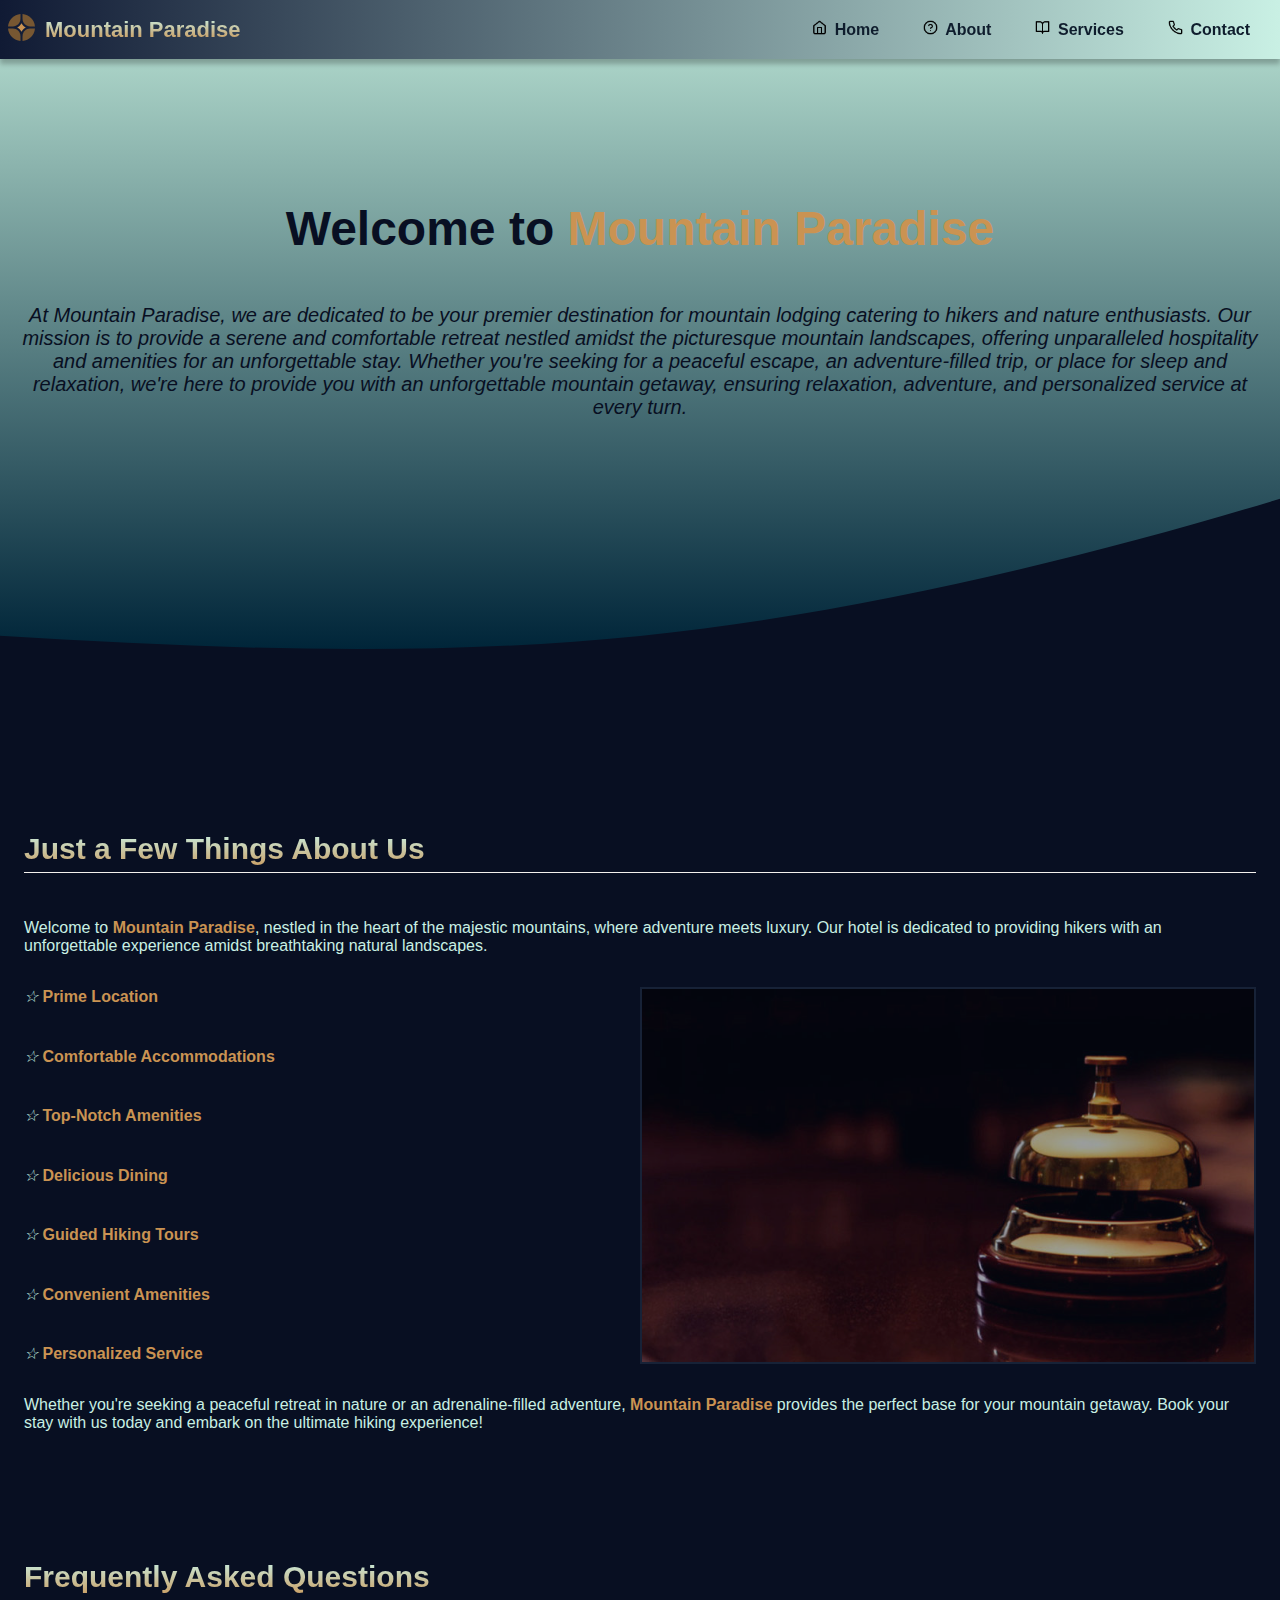
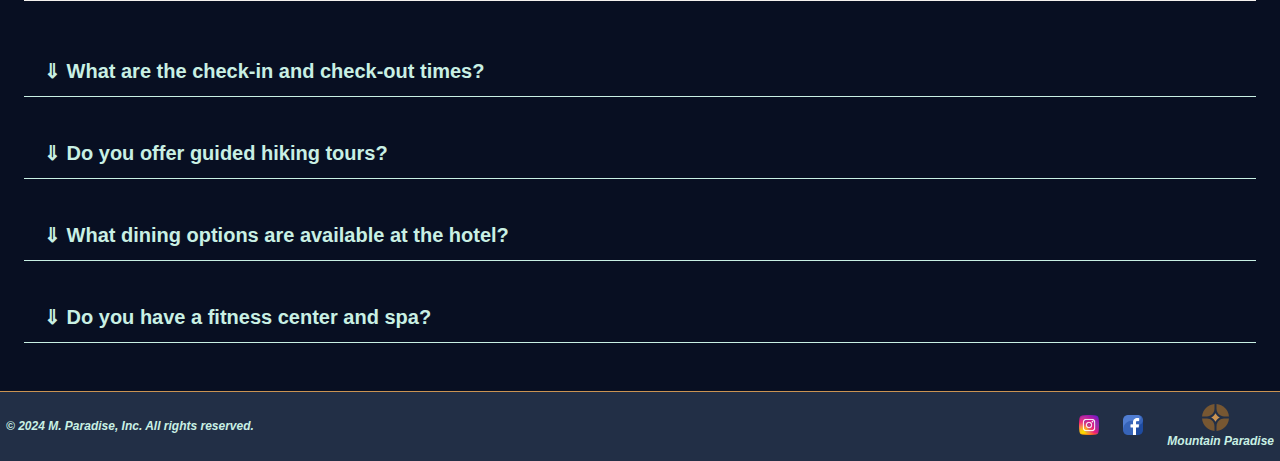
<file: about.html>
<!DOCTYPE html>
<html lang="en">
  <head>
    <meta charset="UTF-8" />
    <meta name="viewport" content="width=device-width, initial-scale=1.0" />
    <link rel="stylesheet" href="/style/about.css" />
    <link
      rel="shortcut icon"
      type="image/logo"
      href="./images/logo/logoipsum-299.svg"
    />
    <title>About Us</title>
  </head>
  <body>
    <div class="header">
      <ul class="ul-header">
        <li class="li-header">
          <a href="index.html"
            ><img src="./images/logo/logoipsum-299.svg" alt="logo" class="logo"
          /></a>
          <a href="index.html">
            <strong class="c-name">Mountain Paradise</strong>
          </a>
        </li>
        <li class="li-header">
          <a href="index.html"
            ><button href="index.html" class="btn-header">
              <img
                src="./images/icons/home.png"
                alt="home"
                class="navbar-icons"
              />
              Home
            </button>
          </a>
        </li>
        <li class="li-header">
          <a href="about.html"
            ><button class="btn-header">
              <img
                src="./images/icons/about.png"
                alt="about"
                class="navbar-icons"
              />
              About
            </button></a
          >
        </li>
        <li class="li-header">
          <a href="services.html"
            ><button class="btn-header">
              <img
                src="./images/icons/services.png"
                alt="services"
                class="navbar-icons"
              />
              Services
            </button>
          </a>
        </li>
        <li class="li-header">
          <a href="contact.html"
            ><button href="contact.html" class="btn-header">
              <img
                src="./images/icons/contact.png"
                alt="contact"
                class="navbar-icons"
              />
              Contact
            </button>
          </a>
        </li>
      </ul>
    </div>
    <div class="front">
      <div class="hero">
        <div class="container">
          <nav class="nav-menu">
            <div class="nav-menu-container">
                <input type="checkbox" name="" id="menu-checkbox">
                <div class="hamburger-lines">
                    <span class="line1"></span>
                    <span class="line2"></span>
                    <span class="line3"></span>
                </div>
                <ul class="menu-items">
                    <li><a href="#">Home</a></li>
                    <li><a href="about.html">About</a></li>
                    <li><a href="services.html">Services</a></li>
                    <li><a href="contact.html">Contact</a></li>
                </ul>
              </div>
           </nav>
         </div>
        <img src="/images/bg-svg.svg" alt="bg-svg" />
        <!-- <div class="container1"> -->
        <div class="first-element">
          <h1>Welcome to <strong>Mountain Paradise</strong></h1>
          <p>
            At Mountain Paradise, we are dedicated to be your premier
            destination for mountain lodging catering to hikers and nature
            enthusiasts. Our mission is to provide a serene and comfortable
            retreat nestled amidst the picturesque mountain landscapes, offering
            unparalleled hospitality and amenities for an unforgettable stay.
            Whether you're seeking for a peaceful escape, an adventure-filled
            trip, or place for sleep and relaxation, we're here to provide you
            with an unforgettable mountain getaway, ensuring relaxation,
            adventure, and personalized service at every turn.
          </p>
        </div>
      </div>
      <div class="rest-of-page">
        <section class="about">
          <div class="container">
              <h2>Just a Few Things About Us</h2>
              <p>
                Welcome to <strong class="company">Mountain Paradise</strong>,
                nestled in the heart of the majestic mountains, where adventure
                meets luxury. Our hotel is dedicated to providing hikers with an
                unforgettable experience amidst breathtaking natural landscapes.
              </p>
              <div class="ul-about-container">
                <ul class="ul-about">
                  <li>&star; <strong>Prime Location</strong></li>
                  <li>&star; <strong>Comfortable Accommodations</strong></li>
                  <li>&star; <strong>Top-Notch Amenities</strong></li>
                  <li>&star; <strong>Delicious Dining</strong></li>
                  <li>&star; <strong>Guided Hiking Tours</strong></li>
                  <li>&star; <strong>Convenient Amenities</strong></li>
                  <li>&star; <strong>Personalized Service</strong></li>
                </ul>
                <img src="./images/about-us.jpg" alt="about" />
              </div>
              <p>
                Whether you're seeking a peaceful retreat in nature or an
                adrenaline-filled adventure,
                <strong class="company">Mountain Paradise</strong> provides the
                perfect base for your mountain getaway. Book your stay with us
                today and embark on the ultimate hiking experience!
              </p>
            </div>
          </div>
        </section>
        <section class="fqa">
          <div class="container">
            <div class="faq-container">
              <h2>Frequently Asked Questions</h2>
              <div class="faq">
                <button class="faq-btn" id="faq-btn1"><h3>&#8659; What are the check-in and check-out times?</h3>
                </button>
                <p class="faq1-par">
                  Check-in time is at 3:00 PM, and check-out time is at 11:00 AM.
                  Early check-in and late check-out are subject to availability
                  and may incur additional charges.
                </p>
              </div>
              <div class="faq">
                <button class="faq-btn" id="faq-btn2"><h3>&#8659; Do you offer guided hiking tours?</h3>
                </button>
                <p class="faq2-par">
                  Yes, we offer guided hiking tours led by experienced guides
                  who will take you on an unforgettable adventure through the
                  mountains. Please inquire at the front desk for more
                  information.
                </p>
              </div>
              <div class="faq">
                <button class="faq-btn" id="faq-btn3">
                  <h3>&#8659; What dining options are available at the hotel?</h3>
                </button>
                <p class="faq3-par">
                  Our hotel offers a variety of dining options, including a
                  restaurant serving delicious meals made with locally sourced
                  ingredients, a bar with a selection of wines and spirits, and
                  room service for guests who prefer to dine in the comfort of
                  their room.
                </p>
              </div>
              <div class="faq">
                <button class="faq-btn" id="faq-btn4"><h3>&#8659; Do you have a fitness center and spa?</h3>
                </button>
                <p class="faq4-par">
                  Yes, we have a fitness center equipped with state-of-the-art
                  equipment for guests who wish to stay active during their stay.
                  Our spa offers a range of treatments and massages to help you
                  relax and rejuvenate after a day of hiking.
                </p>
              </div>
            </div>
          </div>
        </section>
      </div>
    </div>
    <div class="footer">
      <ul>
        <li><p>&copy 2024 M. Paradise, Inc. All rights reserved.</p></li>
        <li>
          <a href="https://www.instagram.com/"
            ><img
              src="./images/icons/instagram.png"
              alt="instagram"
              class="footer-icons"
          /></a>
          <a href="https://www.facebook.com/"
            ><img
              src="./images/icons/facebook.png"
              alt="facebook"
              class="footer-icons"
          /></a>
          <a href="index.html" id="footer-logo"
            ><img
              src="./images/logo/logoipsum-299.svg"
              alt="logo"
              class="logo"
            />
            <p>Mountain Paradise</p></a
          >
        </li>
      </ul>
    </div>

    <script src="/js/about.js"></script>
  </body>
</html>
</file>
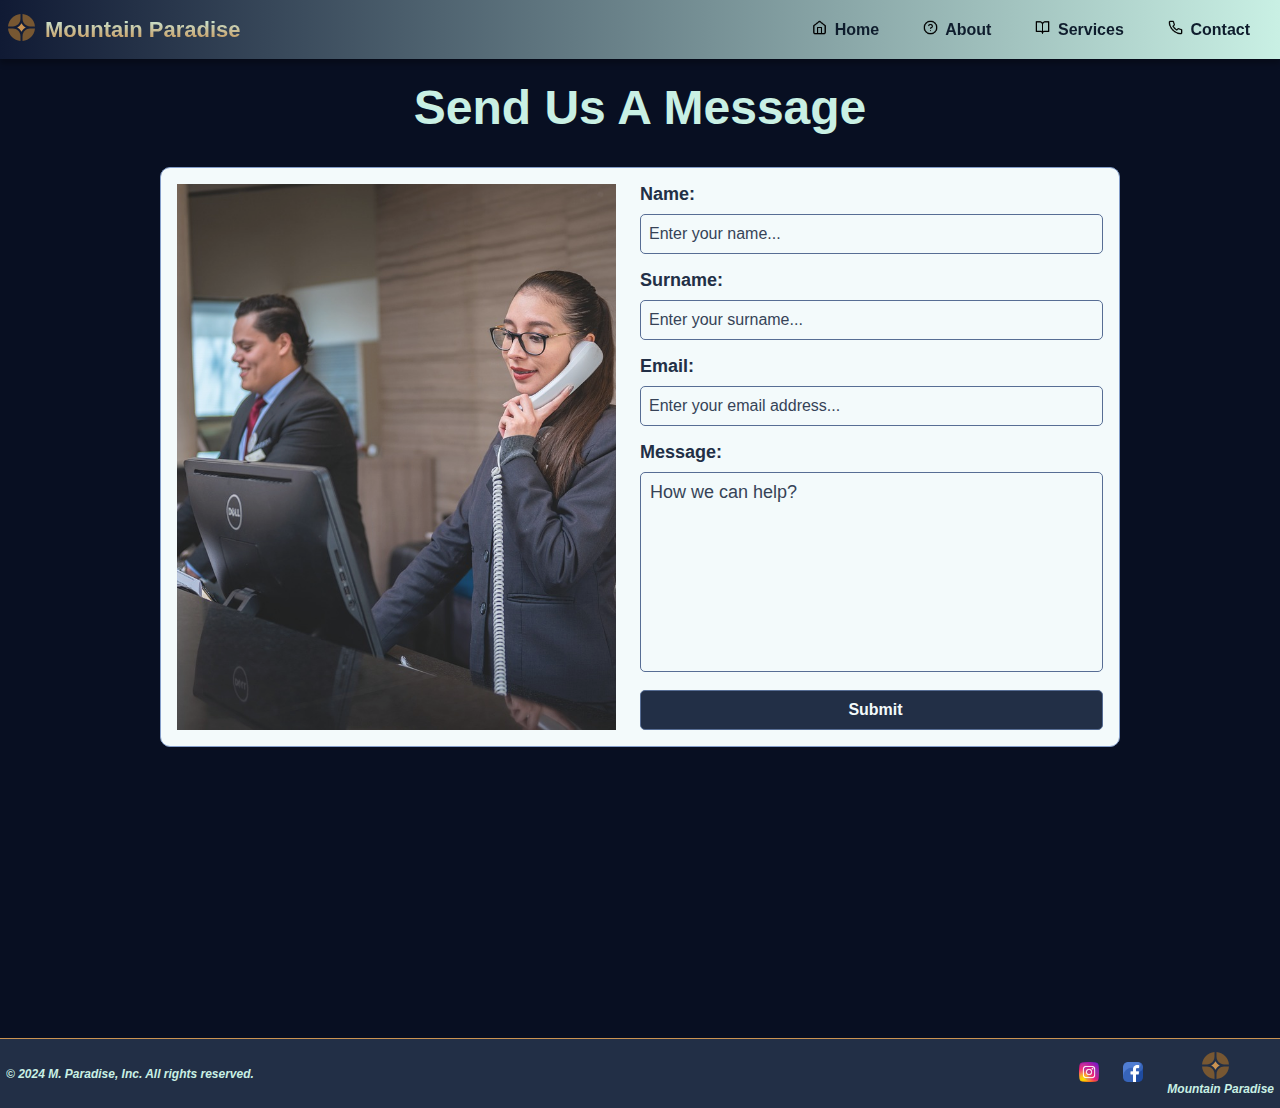
<file: contact.html>
<!DOCTYPE html>
<html lang="en">
  <head>
    <meta charset="UTF-8" />
    <meta name="viewport" content="width=device-width, initial-scale=1.0" />
    <link rel="stylesheet" href="/style/contact.css" />
    <link
      rel="shortcut icon"
      type="image/logo"
      href="./images/logo/logoipsum-299.svg"
    />
    <title>Contact</title>
  </head>
  <body>
    <div class="header">
      <ul class="ul-header">
        <li class="li-header">
          <a href="index.html"
            ><img src="./images/logo/logoipsum-299.svg" alt="logo" class="logo"
          /></a>
          <a href="index.html">
            <strong class="c-name">Mountain Paradise</strong>
          </a>
        </li>
        <li class="li-header">
          <a href="index.html"
            ><button href="index.html" class="btn-header">
              <img
                src="./images/icons/home.png"
                alt="home"
                class="navbar-icons"
              />
              Home
            </button>
          </a>
        </li>
        <li class="li-header">
          <a href="about.html"
            ><button class="btn-header">
              <img
                src="./images/icons/about.png"
                alt="about"
                class="navbar-icons"
              />
              About
            </button></a
          >
        </li>
        <li class="li-header">
          <a href="services.html"
            ><button class="btn-header">
              <img
                src="./images/icons/services.png"
                alt="services"
                class="navbar-icons"
              />
              Services
            </button>
          </a>
        </li>
        <li class="li-header">
          <a href="contact.html"
            ><button href="contact.html" class="btn-header">
              <img
                src="./images/icons/contact.png"
                alt="contact"
                class="navbar-icons"
              />
              Contact
            </button>
          </a>
        </li>
      </ul>
    </div>
    <div class="form-contact">
      <div class="container1">
        <nav class="nav-menu">
          <div class="nav-menu-container">
            <input type="checkbox" name="" id="menu-checkbox" />
            <div class="hamburger-lines">
              <span class="line1"></span>
              <span class="line2"></span>
              <span class="line3"></span>
            </div>
            <ul class="menu-items">
              <li><a href="#">Home</a></li>
              <li><a href="about.html">About</a></li>
              <li><a href="services.html">Services</a></li>
              <li><a href="contact.html">Contact</a></li>
            </ul>
          </div>
        </nav>
      </div>
      <h1>Send Us A Message</h1>
      <form action="submit" class="form">
        <div class="left">
          <img
            src="./images/contact-image.jpg"
            alt="contact"
            class="contact-img"
          />
        </div>
        <div class="right">
          <label for="name">Name:</label>
          <input
            type="text"
            id="name"
            name="name"
            placeholder="Enter your name..."
            required
          />
          <p id="name-error" class="error">Name must be filled out!</p>
          <p id="name-error1" class="error">Name must be 3 characters long!</p>
          <p id="name-error2" class="error">Name must contain only letters!</p>
          <label for="surname">Surname:</label>
          <input
            type="text"
            id="surname"
            name="surname"
            placeholder="Enter your surname..."
            required
          />
          <p id="surname-error" class="error">
            Surname must be at least 3 characters long!
          </p>
          <p id="surname-error1" class="error">
            Surname must contain only letters!
          </p>
          <p id="surname-error2" class="error">Surname must be filled out!</p>
          <label for="email">Email:</label>
          <input
            type="email"
            id="email"
            name="email"
            placeholder="Enter your email address..."
            required
          />
          <p id="email-error" class="error">Email must be filled out!</p>
          <p id="email-error1" class="error">Email is not valid!</p>
          <label for="message">Message:</label>
          <textarea
            id="message"
            name="message"
            placeholder="How we can help?"
            required
          ></textarea>
          <p id="message-error" class="error">Message must be filled out!</p>
          <p id="correct">Your message is sent successfully!</p>
          <input type="submit" value="Submit" class="btn-submit" />
        </div>
      </form>
    </div>
    <div class="footer">
      <ul>
        <li><p>&copy 2024 M. Paradise, Inc. All rights reserved.</p></li>
        <li>
          <a href="https://www.instagram.com/"
            ><img
              src="./images/icons/instagram.png"
              alt="instagram"
              class="footer-icons"
          /></a>
          <a href="https://www.facebook.com/"
            ><img
              src="./images/icons/facebook.png"
              alt="facebook"
              class="footer-icons"
          /></a>
          <a href="index.html" id="footer-logo"
            ><img
              src="./images/logo/logoipsum-299.svg"
              alt="logo"
              class="logo"
            />
            <p>Mountain Paradise</p></a
          >
        </li>
      </ul>
    </div>
    <script src="js/contact.js"></script>
  </body>
</html>
</file>
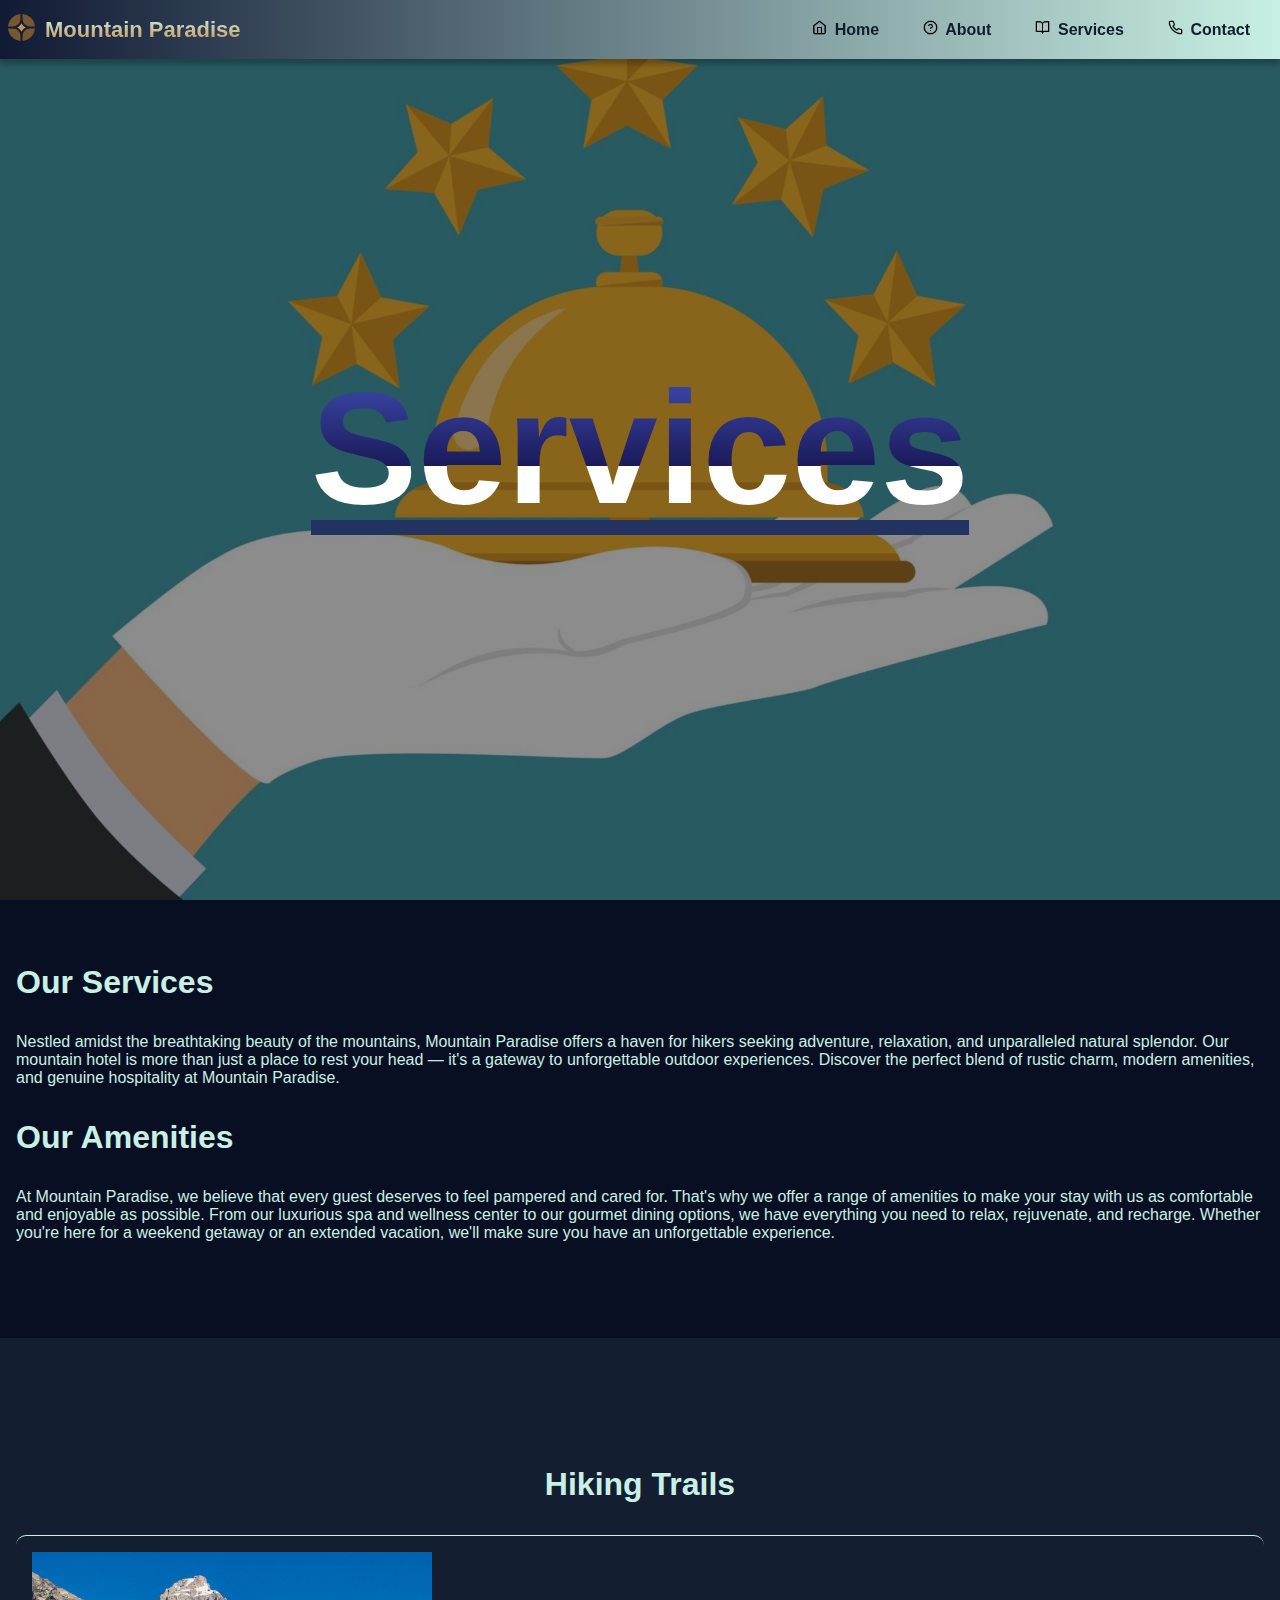
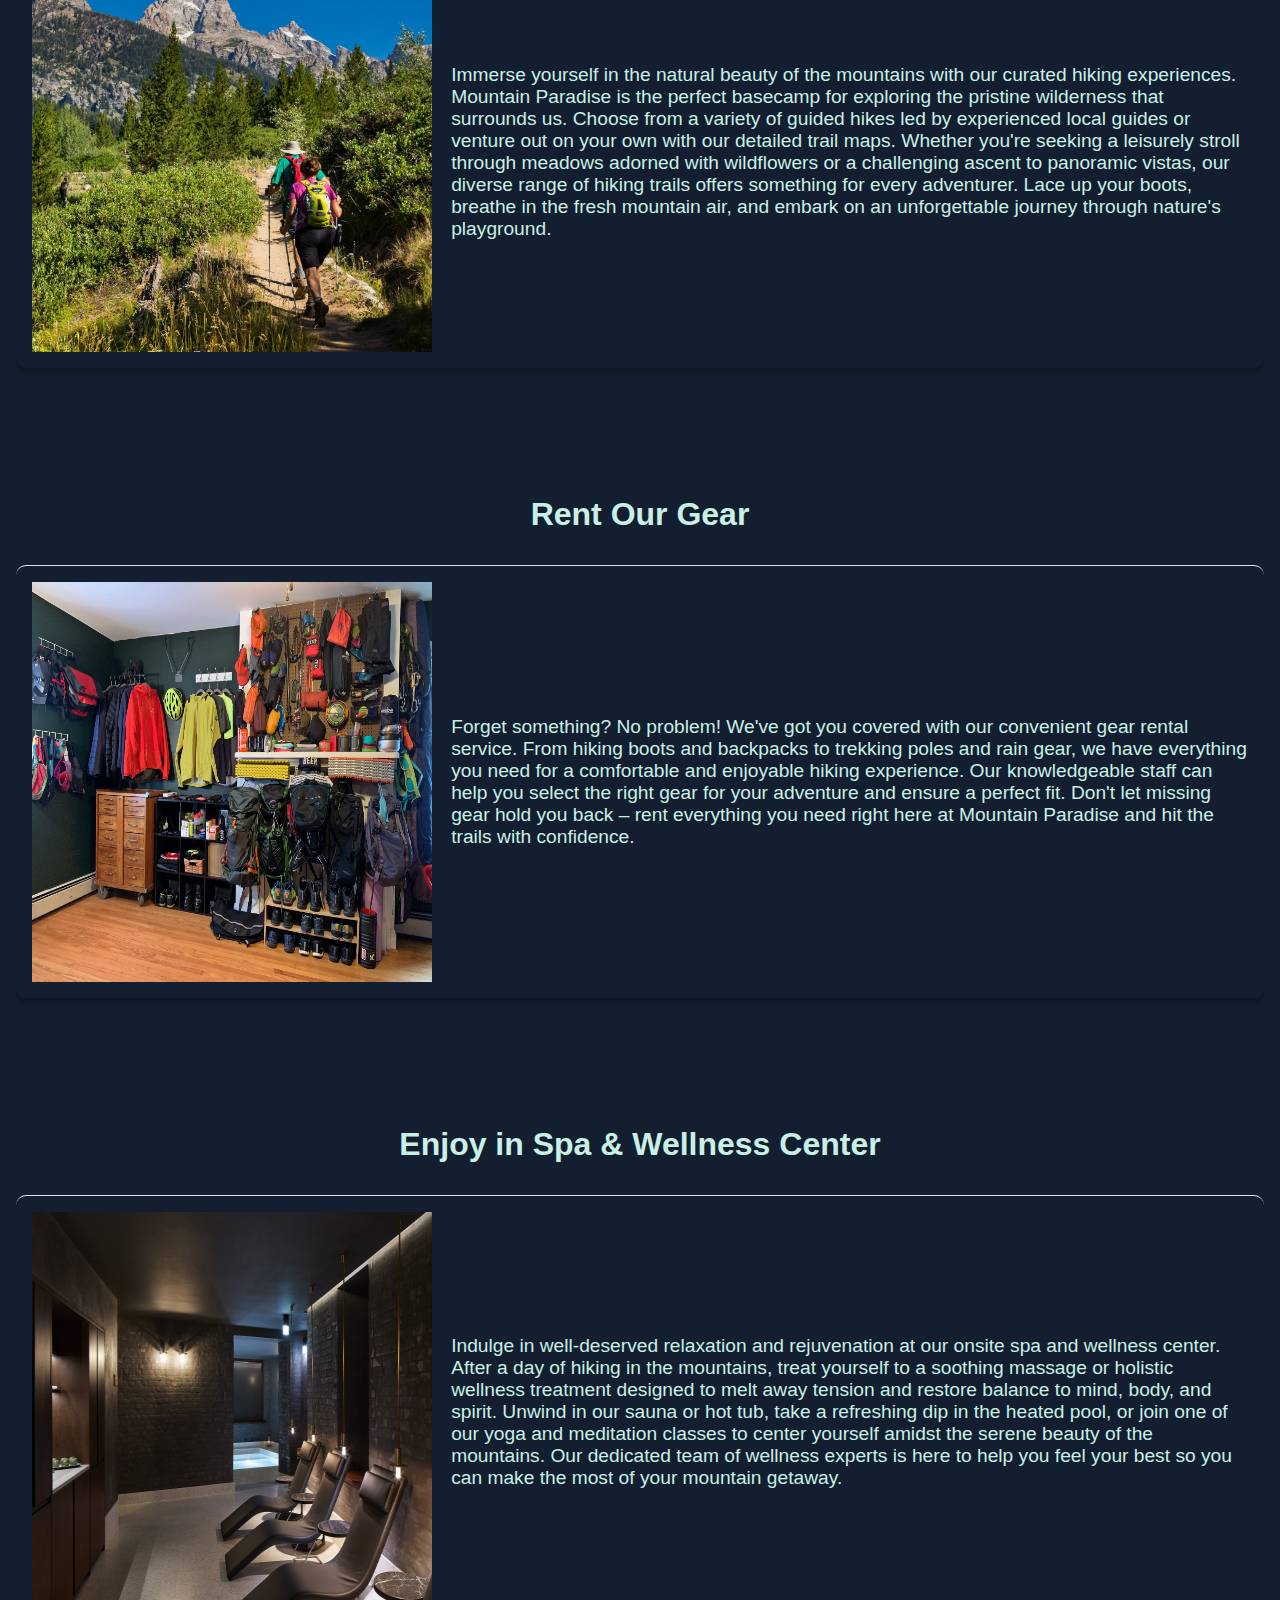
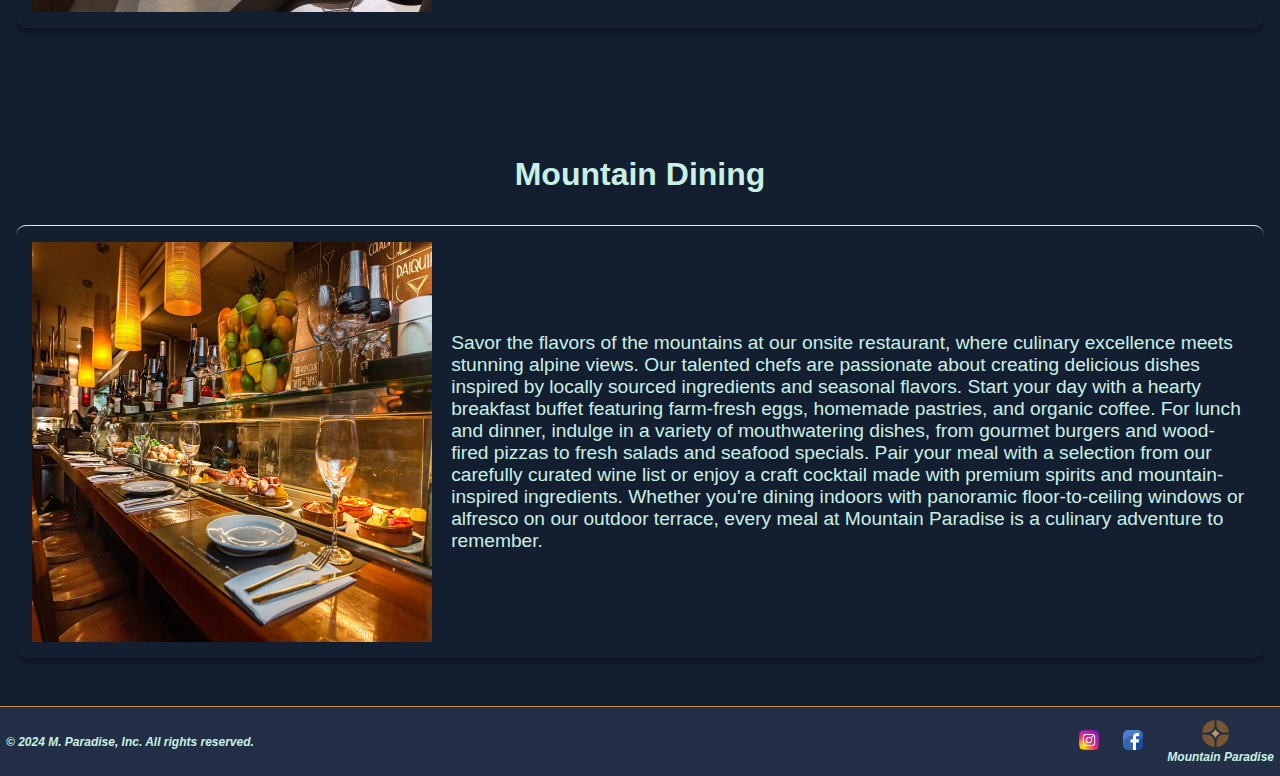
<file: services.html>
<!DOCTYPE html>
<html lang="en">
  <head>
    <meta charset="UTF-8" />
    <meta name="viewport" content="width=device-width, initial-scale=1.0" />
    <link rel="stylesheet" href="/style/services.css" />
    <link
      rel="shortcut icon"
      type="image/logo"
      href="./images/logo/logoipsum-299.svg"
    />
    <title>Our Services</title>
  </head>
  <body>
    <div class="header">
      <ul class="ul-header">
        <li class="li-header">
          <a href="index.html"
            ><img src="./images/logo/logoipsum-299.svg" alt="logo" class="logo"
          /></a>
          <a href="index.html">
            <strong class="c-name">Mountain Paradise</strong>
          </a>
        </li>
        <li class="li-header">
          <a href="index.html"
            ><button href="index.html" class="btn-header">
              <img
                src="./images/icons/home.png"
                alt="home"
                class="navbar-icons"
              />
              Home
            </button>
          </a>
        </li>
        <li class="li-header">
          <a href="about.html"
            ><button class="btn-header">
              <img
                src="./images/icons/about.png"
                alt="about"
                class="navbar-icons"
              />
              About
            </button></a
          >
        </li>
        <li class="li-header">
          <a href="services.html"
            ><button class="btn-header">
              <img
                src="./images/icons/services.png"
                alt="services"
                class="navbar-icons"
              />
              Services
            </button>
          </a>
        </li>
        <li class="li-header">
          <a href="contact.html"
            ><button href="contact.html" class="btn-header">
              <img
                src="./images/icons/contact.png"
                alt="contact"
                class="navbar-icons"
              />
              Contact
            </button>
          </a>
        </li>
      </ul>
    </div>
    <div class="hero">
      <span class="hero-span"><h1 class="hero-h1">Services</h1></span>
      <img
        src="images/services-page.jpeg"
        alt="background"
        class="service-img"
      />
      <div class="container">
        <nav class="nav-menu">
          <div class="nav-menu-container">
              <input type="checkbox" name="" id="menu-checkbox">
              <div class="hamburger-lines">
                  <span class="line1"></span>
                  <span class="line2"></span>
                  <span class="line3"></span>
              </div>
              <ul class="menu-items">
                  <li><a href="#">Home</a></li>
                  <li><a href="about.html">About</a></li>
                  <li><a href="services.html">Services</a></li>
                  <li><a href="contact.html">Contact</a></li>
              </ul>
          </div>
      </nav>
      </div>
    </div>
    <section class="first">
      <div class="container">
        <div class="first-text">
          <h1>Our Services</h1>
          <p>
            Nestled amidst the breathtaking beauty of the mountains, Mountain
            Paradise offers a haven for hikers seeking adventure, relaxation,
            and unparalleled natural splendor. Our mountain hotel is more than
            just a place to rest your head — it's a gateway to unforgettable
            outdoor experiences. Discover the perfect blend of rustic charm,
            modern amenities, and genuine hospitality at Mountain Paradise.
          </p>
        </div>
      </div>
    </section>
    <section class="second">
      <div class="container">
        <div class="second-text">
          <h1>Our Amenities</h1>
          <p>
            At Mountain Paradise, we believe that every guest deserves to feel
            pampered and cared for. That's why we offer a range of amenities to
            make your stay with us as comfortable and enjoyable as possible.
            From our luxurious spa and wellness center to our gourmet dining
            options, we have everything you need to relax, rejuvenate, and
            recharge. Whether you're here for a weekend getaway or an extended
            vacation, we'll make sure you have an unforgettable experience.
          </p>
        </div>
      </div>
    <section class="all-services">
      <div class="all-items">
        <h2>Hiking Trails</h2>
        <div class="item">
          <img
            src="./images/services/hike1.jpg"
            alt="hiking"
            class="item-icon"
          />
         <p>
          Immerse yourself in the natural
 beauty of the mountains with our curated hiking experiences. Mountain Paradise is the perfect basecamp for exploring the pristine wilderness that surrounds us. Choose from a variety of guided hikes led by experienced local guides or venture out on your own with our detailed trail maps. Whether you're seeking a leisurely stroll through meadows adorned with wildflowers or a challenging ascent to panoramic vistas, our diverse range of hiking trails offers something for every adventurer. Lace up your boots, breathe in the fresh mountain air, and embark on an unforgettable journey through nature's playground.
         </p>
        </div>
        <h2>Rent Our Gear</h2>
        <div class="item">
          <img
            src="./images/services/rental.jpg"
            alt="rental"
            class="item-icon"
          />
          <p>
            Forget something? No problem! We've got you covered with our convenient gear rental service. From hiking boots and backpacks to trekking poles and rain gear, we have everything you need for a comfortable and enjoyable hiking experience. Our knowledgeable staff can help you select the right gear for your adventure and ensure a perfect fit. Don't let missing gear hold you back – rent everything you need right here at Mountain Paradise and hit the trails with confidence.
          </p>
        </div>
        <h2>Enjoy in Spa & Wellness Center</h2>
        <div class="item">
          <img src="./images/services/spa.jpg" alt="spa" class="item-icon" />
          <p>
            Indulge in well-deserved relaxation and rejuvenation at our onsite spa and wellness center. After a day of hiking in the mountains, treat yourself to a soothing massage or holistic wellness treatment designed to melt away tension and restore balance to mind, body, and spirit. Unwind in our sauna or hot tub, take a refreshing dip in the heated pool, or join one of our yoga and meditation classes to center yourself amidst the serene beauty of the mountains. Our dedicated team of wellness experts is here to help you feel your best so you can make the most of your mountain getaway.
          </p>
        </div>
        <h2>Mountain Dining</h2>
        <div class="item">
          <img src="./images/services/diner.jpg" alt="food" class="item-icon" />
          <p>
            Savor the flavors of the mountains at our onsite restaurant, where culinary excellence meets stunning alpine views. Our talented chefs are passionate about creating delicious dishes inspired by locally sourced ingredients and seasonal flavors. Start your day with a hearty breakfast buffet featuring farm-fresh eggs, homemade pastries, and organic coffee. For lunch and dinner, indulge in a variety of mouthwatering dishes, from gourmet burgers and wood-fired pizzas to fresh salads and seafood specials. Pair your meal with a selection from our carefully curated wine list or enjoy a craft cocktail made with premium spirits and mountain-inspired ingredients. Whether you're dining indoors with panoramic floor-to-ceiling windows or alfresco on our outdoor terrace, every meal at Mountain Paradise is a culinary adventure to remember.
          </p>
        </div>
      </div>
    </section>
    <div class="footer">
      <ul>
        <li><p>&copy 2024 M. Paradise, Inc. All rights reserved.</p></li>
        <li>
          <a href="https://www.instagram.com/"
            ><img
              src="./images/icons/instagram.png"
              alt="instagram"
              class="footer-icons"
          /></a>
          <a href="https://www.facebook.com/"
            ><img
              src="./images/icons/facebook.png"
              alt="facebook"
              class="footer-icons"
          /></a>
          <a href="index.html" id="footer-logo"
            ><img
              src="./images/logo/logoipsum-299.svg"
              alt="logo"
              class="logo"
            />
            <p>Mountain Paradise</p></a
          >
        </li>
      </ul>
    </div>
  </body>
</html>
</file>
<file: style/about.css>
* {
  font-family: Verdana, sans-serif;
  margin: 0;
  padding: 0;
  box-sizing: border-box;
  color: #0f1d2d;
  /* align-items: center; */
  color: #c9f0e4;
}
body {
  background-color: #080f22;
  display: flex;
  flex-direction: column;
}
a {
  text-decoration: none;
}
button {
  cursor: pointer;
}
.header {
  padding-left: 10px 120px;
  position: fixed;
  width: 100%;
  box-shadow: 0px 5px 5px rgba(0, 0, 0, 0.25);
  background: linear-gradient(90deg, #101a34 0%, #c9f0e4 100%);
  display: flex;
  justify-content: center;
  z-index: 1000;
}
@media screen and (max-width: 768px) {
  .ul-header .li-header a > button {
    font-size: 0;
  }
  .ul-header .li-header a > strong {
    font-size: 18px;
  }
}
@media screen and (max-width: 480px) {
  .ul-header .li-header a > button > img {
    visibility: hidden;
  }
}
.ul-header {
  display: flex;
  justify-content: flex-end;
  width: 1280px;
  list-style: none;
  padding: 0px 16px;
  margin: 0.5em;
  min-height: 40px;
}
.ul-header:first-child {
  padding-left: 0px;
}
.ul-header:last-child {
  padding-right: 0px;
}
.btn-header {
  background-color: transparent;
  padding: 10px 20px;
  color: #0f1d2d;
  border: none;
  text-align: center;
  font-weight: bold;
  text-decoration: none;
  display: inline-block;
  font-size: 16px;
  margin: 2px 2px;
  transform: scale(1);
  transition: 0.5s ease-out;
}
.btn-header:hover {
  color: #222f46;
  transition: 0.5s ease-out;
  transform: scale(1.2);
}
.btn-header:hover .navbar-icons {
  visibility: visible;
}
.navbar-icons {
  width: 15px;
  height: 100%;
  margin-right: 0.2em;
  visibility: visible;
}
.li-header:first-child {
  margin-right: auto;
  display: flex;
  flex-direction: row;
  align-items: center;
}
.c-name {
  background: -webkit-linear-gradient(#c9f0e4, #ca9352);
  -webkit-background-clip: text;
  background-clip: text;
  -webkit-text-fill-color: transparent;
  font-size: 22px;
  font-weight: bold;
}
.logo {
  width: 3dvh;
  height: 3dvh;
  margin-right: 10px;
}
.nav-menu {
  display: flex;
  position: fixed;
  display: none;
  flex-direction: row;
  align-items: center;
  right: 0;
  z-index: 10000;
  background-color: #101a34;
  height: auto;
  width: auto;
  display: none;
}
.nav-menu-container {
  position: relative;
  right: 0;
  display: flex;
  flex-direction: column;
}
.nav-menu-container input[type="checkbox"] {
  position: absolute;
  height: 55px;
  width: 60px;
  right: 0;
  top: 0;
  opacity: 0;
  z-index: 999999;
}
.nav-menu-container input[type="checkbox"]:hover {
  cursor: pointer;
}
.hamburger-lines {
  height: 55px;
  width: 60px;
  right: 0;
  position: absolute;
  left: auto;
  background-color: #c9f0e4;
  display: flex;
  align-items: center;
  flex-direction: column;
  justify-content: space-evenly;
  padding-top: 4px;
  padding-bottom: 4px;
}
.hamburger-lines .line1 {
  background-color: #101a34;
  height: 3px;
  width: 32px;
  transition: 0.5s ease-out;
}
.hamburger-lines .line2 {
  background-color: #101a34;
  height: 3px;
  width: 24px;
  transition: 0.5s ease-out;
}
.hamburger-lines .line3 {
  background-color: #101a34;
  height: 3px;
  width: 32px;
  transition: 0.5s ease-out;
}
.menu-items {
  display: none;
  position: absolute;
  right: 0;
  left: auto;
  top: 55px;
  width: 200px;
  background-color: #c9f0e4;
  z-index: 100;
}
.menu-items li {
  display: flex;
  flex-direction: column;
  background-color: #c9f0e4;
  width: 100%;
  list-style: none;
  border-bottom: #101a34 1px solid;
}
.menu-items li a {
  color: #101a34;
  font-size: 18px;
  height: 100%;
  width: 100%;
  text-align: center;
  padding: 20px 0;
  scale: 1;
  transition: 0.5s ease-out;
}
.menu-items li a:hover {
  scale: 1.1;
  transition: 0.5s ease-out;
  font-weight: bold;
}
@media screen and (max-width: 480px) {
  .nav-menu {
    display: block;
  }
  .nav-menu-container input[type="checkbox"]:checked ~ .menu-items {
    display: block;
  }
  .nav-menu-container input[type="checkbox"]:checked ~ .hamburger-lines .line1 {
    transform: rotate(-45deg) translate(-10px, 10px);
    transition: 0.5s ease-out;
  }
  .nav-menu-container input[type="checkbox"]:checked ~ .hamburger-lines .line2 {
    opacity: 0;
    transition: 0.5s ease-out;
  }
  .nav-menu-container input[type="checkbox"]:checked ~ .hamburger-lines .line3 {
    transform: rotate(45deg) translate(-8px, -7px);
    transition: 0.5s ease-out;
  }
  .c-name {
    font-size: 18px;
  }
  .li-header {
    display: none;
  }
}
@media screen and (max-width: 768px) {
  .first-element > h1 {
    display: none;
  }
  .first-element > p {
    align-self: center;
  }
}

.front {
  position: relative;
  display: flex;
  flex-direction: column;
  align-items: center;
  justify-content: center;
}
.hero {
  display: flex;
  width: 100%;
  position: relative;
  justify-content: center;
  flex-direction: column;
}
.hero > img {
  width: 100%;
  height: 100%;
  min-height: 80vh;
  object-fit: cover;
  position: relative;
  top: 0;
  left: 0;
  z-index: 0;
}
.container {
  display: flex;
  flex-direction: column;
  justify-content: center;
  width: 1280px;
}
@media screen and (max-width: 1280px) {
  .container {
    width: 100%;
  }
}
.first-element {
  display: flex;
  flex-direction: column;
  align-items: center;
  justify-content: center;
  height: 20vh;
  z-index: 3;
  position: absolute;
  padding: 0 1em;
  margin-bottom: 5em;
}
.first-element > h1 {
  font-size: 48px;
  font-weight: bold;
  text-align: center;
  margin-bottom: 1em;
  color: #080f22;
}
.first-element > p {
  display: flex;
  font-size: 20px;
  text-align: center;
  margin-bottom: 1em;
  color: #080f22;
  font-style: oblique;
}
.first-element > h1 > strong {
  color: #ca9352;
}
.rest-of-page {
  display: flex;
  flex-direction: column;
  align-items: center;
  justify-content: center;
  position: relative;
  padding: 0 1em;
}
.about {
  display: flex;
  flex-direction: column;
  width: 100%;
  padding: 0em 0.5em;
  margin-top: 7em;
}
.about .container > h2 {
  /* background: linear-gradient(90deg, #101a34 0%, #c9f0e4 50%, #101a34 100%); */
  grid-column: 1 / -1;
  text-align: left;
  font-size: 30px;
  color: #c9f0e4;
  background: -webkit-linear-gradient(#c9f0e4, #ca9352);
  -webkit-background-clip: text;
  background-clip: text;
  -webkit-text-fill-color: transparent;
  border-bottom: #f4f1ee 1px solid;
  padding-bottom: 0.2em;
  margin-bottom: 1em;
}
.company {
  color: #ca9352;
}
.ul-about-container {
  display: flex;
  flex-direction: row;
  width: 100%;
}
.ul-about-container > img {
  margin-left: auto;
  margin-top: 1em;
  border: #222f46 2px solid;
  opacity: 0.6;
  width: 50%;
  min-height: 88%;
  margin-bottom: 1em;
}
@media screen and (max-width: 768px) {
  .ul-about-container > img {
    display: none;
  }
}
.ul-about {
  flex: 1;
  display: flex;
  flex-direction: column;
  padding-top: 1em;
  list-style: none;
  text-align: left;
  width: auto;
  width: 50%;
  justify-content: space-between;
}
.ul-about > li {
  margin-bottom: 1em;
  color: #c9f0e4;
  font-size: 16px;
  padding-bottom: 0.5em;
  /* border-bottom: #c9f0e4 1px solid; */
  font-style: italic;
  text-align: left;
}
.ul-about > li:last-child {
  padding-bottom: 0;
}
.ul-about > li strong {
  color: #ca9352;
  font-style: normal;
}
.about .container > p {
  margin-top: 1em;
  margin-bottom: 1em;
}
.fqa {
  display: flex;
  flex-direction: column;
  padding: 0em 1em;
  margin-top: 7em;
  width: 100%;
  justify-content: center;
  align-items: center;
  margin-bottom: 2em;
}
.faq-container {
  display: flex;
  flex-direction: column;
  padding: 0 0.5em;
  width: 100%;
}
.faq-container > h2 {
  /* background: linear-gradient(90deg, #101a34 0%, #c9f0e4 50%, #101a34 100%); */
  grid-column: 1 / -1;
  text-align: left;
  font-size: 30px;
  color: #c9f0e4;
  background: -webkit-linear-gradient(#c9f0e4, #ca9352);
  -webkit-background-clip: text;
  background-clip: text;
  -webkit-text-fill-color: transparent;
  border-bottom: #f4f1ee 1px solid;
  padding-bottom: 0.2em;
  margin-bottom: 1em;
  width: 100%;
}
@media screen and (max-width: 1280px) {
  .fqa > img {
    display: none;
  }
}
.faq {
  display: flex;
  flex-direction: column;
  width: 100%;
  margin: 1em 0em;
}
.faq1-par {
  display: none;
}
.faq2-par {
  display: none;
}
.faq3-par {
  display: none;
}
.faq4-par {
  display: none;
}
.faq > button > h3 {
  color: #c9f0e4;
  font-size: 20px;
  padding: 1em;
  text-align: left;
  width: 100%;
}
.faq-btn {
  background: transparent;
  height: 50px;
  align-items: center;
  display: flex;
  border-top: none;
  border-right: none;
  border-left: none;
  width: 100%;
  border-bottom: #c9f0e4 1px solid;
}
.faq > p {
  padding-top: 1em;
  font-size: 16px;
}
.footer {
  align-items: center;
  font-size: 16px;
  font-weight: bold;
  text-align: center;
  height: 70px;
  width: 100%;
  background-color: #222f46;
  border-top: #ca9352 1px solid;
}
.footer > ul {
  display: flex;
  list-style: none;
  flex-direction: row;
  justify-content: space-between;
  align-items: center;
  height: 100%;
}
.footer > ul > li {
  margin: 0.5em;
  font-style: italic;
  font-size: 12px;
  display: flex;
  align-items: center;
  height: 100%;
}
.footer > ul > li:first-child {
  margin-right: auto;
}
.footer > ul > li:last-child {
  margin-left: 1em;
  display: flex;
  flex-direction: row;
  margin-left: auto;
}
.footer-icons {
  width: 20px;
  height: 20px;
  margin-right: 2em;
}
.footer-icons:hover {
  transform: scale(1.2);
  transition: 0.5s ease-in-out;
  opacity: 0.7;
}
</file>
<file: style/contact.css>
* {
  font-family: Verdana, sans-serif;
  margin: 0;
  padding: 0;
  box-sizing: border-box;
  color: #0f1d2d;
  /* align-items: center; */
  color: #c9f0e4;
  overflow-x: hidden;
}
body {
  background-color: #080f22;
  display: flex;
  flex-direction: column;
}
a {
  text-decoration: none;
}
button {
  cursor: pointer;
}
.header {
  padding-left: 10px 120px;
  position: fixed;
  width: 100%;
  box-shadow: 0px 5px 5px rgba(0, 0, 0, 0.25);
  background: linear-gradient(90deg, #101a34 0%, #c9f0e4 100%);
  display: flex;
  justify-content: center;
  z-index: 1000;
}
@media screen and (max-width: 768px) {
  .ul-header .li-header a > button {
    font-size: 0;
  }
  .ul-header .li-header a > strong {
    font-size: 18px;
  }
}
@media screen and (max-width: 480px) {
  .ul-header .li-header a > button > img {
    visibility: hidden;
  }
}
.ul-header {
  display: flex;
  justify-content: flex-end;
  width: 1280px;
  list-style: none;
  padding: 0px 16px;
  margin: 0.5em;
  min-height: 40px;
}
.ul-header:first-child {
  padding-left: 0px;
}
.ul-header:last-child {
  padding-right: 0px;
}
.li-header {
  overflow: hidden;
}
.btn-header {
  background-color: transparent;
  padding: 10px 20px;
  color: #0f1d2d;
  border: none;
  text-align: center;
  font-weight: bold;
  text-decoration: none;
  display: inline-block;
  font-size: 16px;
  margin: 2px 2px;
  transform: scale(1);
  transition: 0.5s ease-out;
}
.btn-header:hover {
  color: #222f46;
  transition: 0.5s ease-out;
  transform: scale(1.2);
}
.btn-header:hover .navbar-icons {
  visibility: visible;
}
.navbar-icons {
  width: 15px;
  height: 100%;
  margin-right: 0.2em;
  visibility: visible;
}
.li-header:first-child {
  margin-right: auto;
  display: flex;
  flex-direction: row;
  align-items: center;
}
.c-name {
  background: -webkit-linear-gradient(#c9f0e4, #ca9352);
  -webkit-background-clip: text;
  background-clip: text;
  -webkit-text-fill-color: transparent;
  font-size: 22px;
  font-weight: bold;
}
.logo {
  width: 3dvh;
  height: 3dvh;
  margin-right: 10px;
}
.nav-menu {
  display: flex;
  position: fixed;
  display: none;
  flex-direction: row;
  align-items: center;
  right: 0;
  top: 0;
  z-index: 1000000;
  background-color: #101a34;
  height: auto;
  width: auto;
  display: none;
}
.container1 {
  display: flex;
  flex-direction: column;
  width: 1280px;
  position: relative;
}
.nav-menu-container {
  position: relative;
  right: 0;
  display: flex;
  flex-direction: column;
}
.nav-menu-container input[type="checkbox"] {
  position: absolute;
  height: 55px;
  width: 60px;
  right: 0;
  top: 0;
  opacity: 0;
  z-index: 999999;
}
.nav-menu-container input[type="checkbox"]:hover {
  cursor: pointer;
}
.hamburger-lines {
  height: 55px;
  width: 60px;
  right: 0 !important;
  position: absolute !important;
  left: auto;
  background-color: #c9f0e4;
  display: flex;
  align-items: center;
  flex-direction: column;
  justify-content: space-evenly;
  padding-top: 4px;
  padding-bottom: 4px;
}
.hamburger-lines .line1 {
  background-color: #101a34;
  height: 3px;
  width: 32px;
  transition: 0.5s ease-out;
}
.hamburger-lines .line2 {
  background-color: #101a34;
  height: 3px;
  width: 24px;
  transition: 0.5s ease-out;
}
.hamburger-lines .line3 {
  background-color: #101a34;
  height: 3px;
  width: 32px;
  transition: 0.5s ease-out;
}
.menu-items {
  display: none;
  position: absolute;
  right: 0;
  left: auto;
  top: 55px;
  width: 200px;
  background-color: #c9f0e4;
  z-index: 100;
}
.menu-items li {
  display: flex;
  flex-direction: column;
  background-color: #c9f0e4;
  width: 100%;
  list-style: none;
  border-bottom: #101a34 1px solid;
}
.menu-items li a {
  color: #101a34;
  font-size: 18px;
  height: 100%;
  width: 100%;
  text-align: center;
  padding: 20px 0;
  scale: 1;
  transition: 0.5s ease-out;
}
.menu-items li a:hover {
  scale: 1.1;
  transition: 0.5s ease-out;
  font-weight: bold;
}
@media screen and (max-width: 480px) {
  .nav-menu {
    display: block !important;
  }
  .nav-menu-container input[type="checkbox"]:checked ~ .menu-items {
    display: block !important;
  }
  .nav-menu-container input[type="checkbox"]:checked ~ .hamburger-lines .line1 {
    transform: rotate(-45deg) translate(-10px, 10px);
    transition: 0.5s ease-out;
  }
  .nav-menu-container input[type="checkbox"]:checked ~ .hamburger-lines .line2 {
    opacity: 0;
    transition: 0.5s ease-out;
  }
  .nav-menu-container input[type="checkbox"]:checked ~ .hamburger-lines .line3 {
    transform: rotate(45deg) translate(-8px, -7px);
    transition: 0.5s ease-out;
  }
  .c-name {
    font-size: 18px;
  }
  .li-header {
    display: none;
  }
}
.container {
  display: flex;
  flex-direction: column;
  max-width: 1280px;
  position: relative;
  justify-self: center;
}
.form-contact {
  margin-top: 3em;
  padding-top: 2em;
  display: flex;
  flex-direction: column;
  align-items: center;
  height: 110vh;
  width: 100%;
}
.form-contact > h1 {
  font-size: 48px;
  font-weight: bold;
  /* margin-bottom: 1em; */
  text-align: center;
  overflow: hidden;
  /* height: 20%; */
}
.form {
  display: flex;
  flex-direction: row;
  align-items: center;
  justify-content: space-around;
  width: 75%;
  background-color: #f3fafb;
  border: #839dc9 1px solid;
  border-radius: 10px;
  padding: 1em;
  margin: 2em;
}
@media screen and (max-width: 1024px) {
  .form {
    flex-direction: column;
    align-items: center;
    justify-content: start;
  }
  .left {
    display: none !important;
  }
  .right {
    width: 100% !important;
  }
}
.left {
  display: flex;
  flex-direction: column;
  align-items: center;
  justify-content: start;
  width: 50%;
  height: 100%;
  text-align: left;
  padding-right: 1em;
}
.contact-img {
  width: 100%;
  height: 100%;
  margin-right: 1em;
  object-fit: cover;
  opacity: 0.9;
}
.right {
  display: flex;
  flex-direction: column;
  align-items: start;
  width: 50%;
  height: 100%;
}
.right > label {
  margin-bottom: 0.5em;
  text-align: left;
  color: #222f46;
  overflow: hidden;
  font-size: 18px;
  font-weight: bold;
}
.right > input {
  width: 100%;
  height: 40px;
  margin-bottom: 1em;
  padding-left: 0.5em;
  color: #222f46;
  font-size: 16px;
  background-color: transparent;
  border: #576d94 1px solid;
  border-radius: 5px;
}
.right > input:last-child {
  margin-bottom: 0;
  background-color: #222f46;
  color: #f3fafb;
  cursor: pointer;
  transition: 0.5s ease-out;
  font-weight: bold;
}
.right > input:last-child:hover {
  background-color: #324156;
  transition: 0.5s ease-out;
}
.right > textarea {
  width: 100%;
  height: 200px;
  margin-bottom: 1em;
  background-color: transparent;
  border: #576d94 1px solid;
  border-radius: 5px;
  resize: none;
  color: #222f46;
  font-size: 18px;
  padding: 0.5em;
}
#name::placeholder {
  color: #222f46;
  opacity: 0.9;
}
#surname::placeholder {
  color: #222f46;
  opacity: 0.9;
}
#email::placeholder {
  color: #222f46;
  opacity: 0.9;
}
#message::placeholder {
  color: #222f46;
  opacity: 0.9;
}
.right > input:focus::placeholder {
  color: transparent !important;
}
.right > textarea:focus::placeholder {
  color: transparent !important;
}
.right > input:focus {
  border: #222f46 3px solid !important;
  outline: none;
}
.right > p {
  font-size: 16px;
  font-weight: bold;
  color: red;
  margin-bottom: 1em;
  background-color: rgb(249, 175, 175);
  padding: 0.5em;
  border-radius: 5px;
  border: #f24d4d 1px solid;
  overflow: hidden;
}
#correct {
  background-color: #3cad6082;
  border: #19894d 1px solid;
  color: #19894d;
}
.right > p::before {
  content: "⚠️ ";
}
#name-error {
  display: none;
}
#name-error1 {
  display: none;
}
#name-error2 {
  display: none;
}
#surname-error {
  display: none;
}
#surname-error1 {
  display: none;
}
#surname-error2 {
  display: none;
}
#email-error {
  display: none;
}
#email-error1 {
  display: none;
}
#message-error {
  display: none;
}
#correct {
  width: 100%;
  text-align: center;
  display: none;
}
#correct::before {
  content: "✅ ";
}
.footer {
  align-items: center;
  font-size: 16px;
  font-weight: bold;
  text-align: center;
  height: 70px;
  width: 100%;
  background-color: #222f46;
  border-top: #ca9352 1px solid;
}
.footer > ul {
  display: flex;
  list-style: none;
  flex-direction: row;
  justify-content: space-between;
  align-items: center;
  height: 100%;
  overflow-y: hidden;
}
.footer > ul > li {
  margin: 0.5em;
  font-style: italic;
  font-size: 12px;
  display: flex;
  align-items: center;
  height: 100%;
}
.footer > ul > li:first-child {
  margin-right: auto;
}
.footer > ul > li:last-child {
  margin-left: 1em;
  display: flex;
  flex-direction: row;
  margin-left: auto;
}
.footer-icons {
  width: 20px;
  height: 20px;
  margin-right: 2em;
}
.footer-icons:hover {
  transform: scale(1.2);
  transition: 0.5s ease-in-out;
  opacity: 0.7;
}
</file>
<file: style/services.css>
* {
  font-family: Verdana, sans-serif;
  margin: 0;
  padding: 0;
  box-sizing: border-box;
  color: #0f1d2d;
  /* align-items: center; */
  color: #c9f0e4;
  overflow-x: hidden;
}
body {
  background-color: #080f22;
  display: flex;
  flex-direction: column;
}
a {
  text-decoration: none;
}
button {
  cursor: pointer;
}
.header {
  padding-left: 10px 120px;
  position: fixed;
  width: 100%;
  box-shadow: 0px 5px 5px rgba(0, 0, 0, 0.25);
  background: linear-gradient(90deg, #101a34 0%, #c9f0e4 100%);
  display: flex;
  justify-content: center;
  z-index: 1000;
}
@media screen and (max-width: 768px) {
  .ul-header .li-header a > button {
    font-size: 0;
  }
  .ul-header .li-header a > strong {
    font-size: 18px;
  }
}
@media screen and (max-width: 480px) {
  .ul-header .li-header a > button > img {
    visibility: hidden;
  }
}
.ul-header {
  display: flex;
  justify-content: flex-end;
  width: 1280px;
  list-style: none;
  padding: 0px 16px;
  margin: 0.5em;
  min-height: 40px;
}
.ul-header:first-child {
  padding-left: 0px;
}
.ul-header:last-child {
  padding-right: 0px;
}
.li-header {
  overflow: hidden;
}
.btn-header {
  background-color: transparent;
  padding: 10px 20px;
  color: #0f1d2d;
  border: none;
  text-align: center;
  font-weight: bold;
  text-decoration: none;
  display: inline-block;
  font-size: 16px;
  margin: 2px 2px;
  transform: scale(1);
  transition: 0.5s ease-out;
}
.btn-header:hover {
  color: #222f46;
  transition: 0.5s ease-out;
  transform: scale(1.2);
}
.btn-header:hover .navbar-icons {
  visibility: visible;
}
.navbar-icons {
  width: 15px;
  height: 100%;
  margin-right: 0.2em;
  visibility: visible;
}
.li-header:first-child {
  margin-right: auto;
  display: flex;
  flex-direction: row;
  align-items: center;
}
.c-name {
  background: -webkit-linear-gradient(#c9f0e4, #ca9352);
  -webkit-background-clip: text;
  background-clip: text;
  -webkit-text-fill-color: transparent;
  font-size: 22px;
  font-weight: bold;
}
.logo {
  width: 3dvh;
  height: 3dvh;
  margin-right: 10px;
}
.nav-menu {
  display: flex;
  position: fixed;
  display: none;
  flex-direction: row;
  align-items: center;
  right: 0;
  z-index: 10000;
  background-color: #101a34;
  height: auto;
  width: auto;
  display: none;
}
.nav-menu-container {
  position: relative;
  right: 0;
  display: flex;
  flex-direction: column;
}
.nav-menu-container input[type="checkbox"] {
  position: absolute;
  height: 55px;
  width: 60px;
  right: 0;
  top: 0;
  opacity: 0;
  z-index: 999999;
}
.nav-menu-container input[type="checkbox"]:hover {
  cursor: pointer;
}
.hamburger-lines {
  height: 55px;
  width: 60px;
  right: 0;
  position: absolute;
  left: auto;
  background-color: #c9f0e4;
  display: flex;
  align-items: center;
  flex-direction: column;
  justify-content: space-evenly;
  padding-top: 4px;
  padding-bottom: 4px;
}
.hamburger-lines .line1 {
  background-color: #101a34;
  height: 3px;
  width: 32px;
  transition: 0.5s ease-out;
}
.hamburger-lines .line2 {
  background-color: #101a34;
  height: 3px;
  width: 24px;
  transition: 0.5s ease-out;
}
.hamburger-lines .line3 {
  background-color: #101a34;
  height: 3px;
  width: 32px;
  transition: 0.5s ease-out;
}
.menu-items {
  display: none;
  position: absolute;
  right: 0;
  left: auto;
  top: 55px;
  width: 200px;
  background-color: #c9f0e4;
  z-index: 100;
}
.menu-items li {
  display: flex;
  flex-direction: column;
  background-color: #c9f0e4;
  width: 100%;
  list-style: none;
  border-bottom: #101a34 1px solid;
}
.menu-items li a {
  color: #101a34;
  font-size: 18px;
  height: 100%;
  width: 100%;
  text-align: center;
  padding: 20px 0;
  scale: 1;
  transition: 0.5s ease-out;
}
.menu-items li a:hover {
  scale: 1.1;
  transition: 0.5s ease-out;
  font-weight: bold;
}
@media screen and (max-width: 480px) {
  .nav-menu {
    display: block !important;
  }
  .nav-menu-container input[type="checkbox"]:checked ~ .menu-items {
    display: block !important;
  }
  .nav-menu-container input[type="checkbox"]:checked ~ .hamburger-lines .line1 {
    transform: rotate(-45deg) translate(-10px, 10px);
    transition: 0.5s ease-out;
  }
  .nav-menu-container input[type="checkbox"]:checked ~ .hamburger-lines .line2 {
    opacity: 0;
    transition: 0.5s ease-out;
  }
  .nav-menu-container input[type="checkbox"]:checked ~ .hamburger-lines .line3 {
    transform: rotate(45deg) translate(-8px, -7px);
    transition: 0.5s ease-out;
  }
  .c-name {
    font-size: 18px;
  }
  .li-header {
    display: none;
  }
}
.container {
  display: flex;
  flex-direction: column;
  max-width: 1280px;
  position: relative;
  justify-self: center;
}
.hero {
  display: flex;
  width: 100%;
  position: relative;
  justify-content: center;
  height: 100vh;
}
.hero-h1 {
  cursor: pointer;
  position: relative;
  display: inline-block;
  font-size: 10rem;
  background: linear-gradient(
    to bottom,
    #4555bf,
    #1a1a59 60%,
    #fff 60%,
    #fff 100%
  );
  background-clip: text;
  -webkit-background-clip: text;
  color: transparent;
  background-repeat: no-repeat;
  transition: background 0.2s ease-out;
  white-space: nowrap;
  align-self: center;
}
@media screen and (max-width: 768px) {
  .hero-h1 {
    font-size: 6rem;
  }
}
.hero-span {
  position: relative;
  overflow-y: hidden;
  align-self: center;
}

.hero-span:before {
  content: "";
  position: absolute;
  left: 0;
  right: 0;
  height: 15px;
  background: #223362;
  bottom: 9px;
  transition: all 0.2s ease-out;
}

.hero-h1:hover {
  background-position: 0 24px;
}

.hero-span:hover:before {
  transform: translateY(10px);
}
.hero:after {
  content: "";
  position: absolute;
  inset: 0;
  background: rgba(0, 0, 0, 0.9);
  opacity: 0.5;
  z-index: -1;
  height: 100vh;
  width: 100%;
}
.service-img {
  position: absolute;
  inset: 0;
  z-index: -1;
}
.hero .service-img {
  width: 100%;
  height: 100vh;
  object-fit: cover;
  object-position: center;
}
.first {
  display: flex;
  flex-direction: column;
  justify-content: center;
  align-items: center;
  justify-self: center;
  padding-top: 3em;
}
.first-text {
  padding: 1em;
}
.first-text h1 {
  padding-bottom: 1em;
  font-size: 2em;
}
.second {
  display: flex;
  flex-direction: column;
  justify-content: center;
  align-items: center;
  justify-self: center;
}
.second-text {
  padding: 1em;
}
.second-text h1 {
  padding-bottom: 1em;
  font-size: 2em;
}
.all-services {
  display: flex;
  flex-direction: row;
  justify-content: center;
  align-items: center;
  flex-wrap: wrap;
  padding: 1em;
  margin-top: 5em;
  padding-top: 2em;
  background-color: #131e30;
}
.all-items {
  display: flex;
  flex-direction: column;
  /* flex-wrap: wrap; */
}
.all-items > h2 {
  font-size: 2em;
  text-align: center;
  padding-top: 3em;
}
.item-icon {
  width: 400px;
  height: 400px;
  min-width: 400px;
  min-height: 400px;
}
.item {
  display: flex;
  flex-direction: row;
  margin-top: 2em;
  margin-bottom: 2em;
  padding: 1em;
  border-radius: 10px;
  background-color: #131e30;
  box-shadow: 0px 5px 5px rgba(0, 0, 0, 0.25);
  transition: 0.5s ease-out;
  border-top: 1px solid #c9f0e4;
}
.item > p {
  font-size: 1.2em;
  padding-left: 1em;
  align-self: center;
}
@media screen and (max-width: 1024px) {
  .item {
    flex-direction: column;
    align-items: center;
  }
  .item > p {
    padding: 1em;
    text-align: center;
  }
}
.footer {
  align-items: center;
  font-size: 16px;
  font-weight: bold;
  text-align: center;
  height: 70px;
  width: 100%;
  background-color: #222f46;
  border-top: #ca9352 1px solid;
}
.footer > ul {
  display: flex;
  list-style: none;
  flex-direction: row;
  justify-content: space-between;
  align-items: center;
  height: 100%;
  overflow-y: hidden;
}
.footer > ul > li {
  margin: 0.5em;
  font-style: italic;
  font-size: 12px;
  display: flex;
  align-items: center;
  height: 100%;
}
.footer > ul > li:first-child {
  margin-right: auto;
}
.footer > ul > li:last-child {
  margin-left: 1em;
  display: flex;
  flex-direction: row;
  margin-left: auto;
}
.footer-icons {
  width: 20px;
  height: 20px;
  margin-right: 2em;
}
.footer-icons:hover {
  transform: scale(1.2);
  transition: 0.5s ease-in-out;
  opacity: 0.7;
}
</file>
